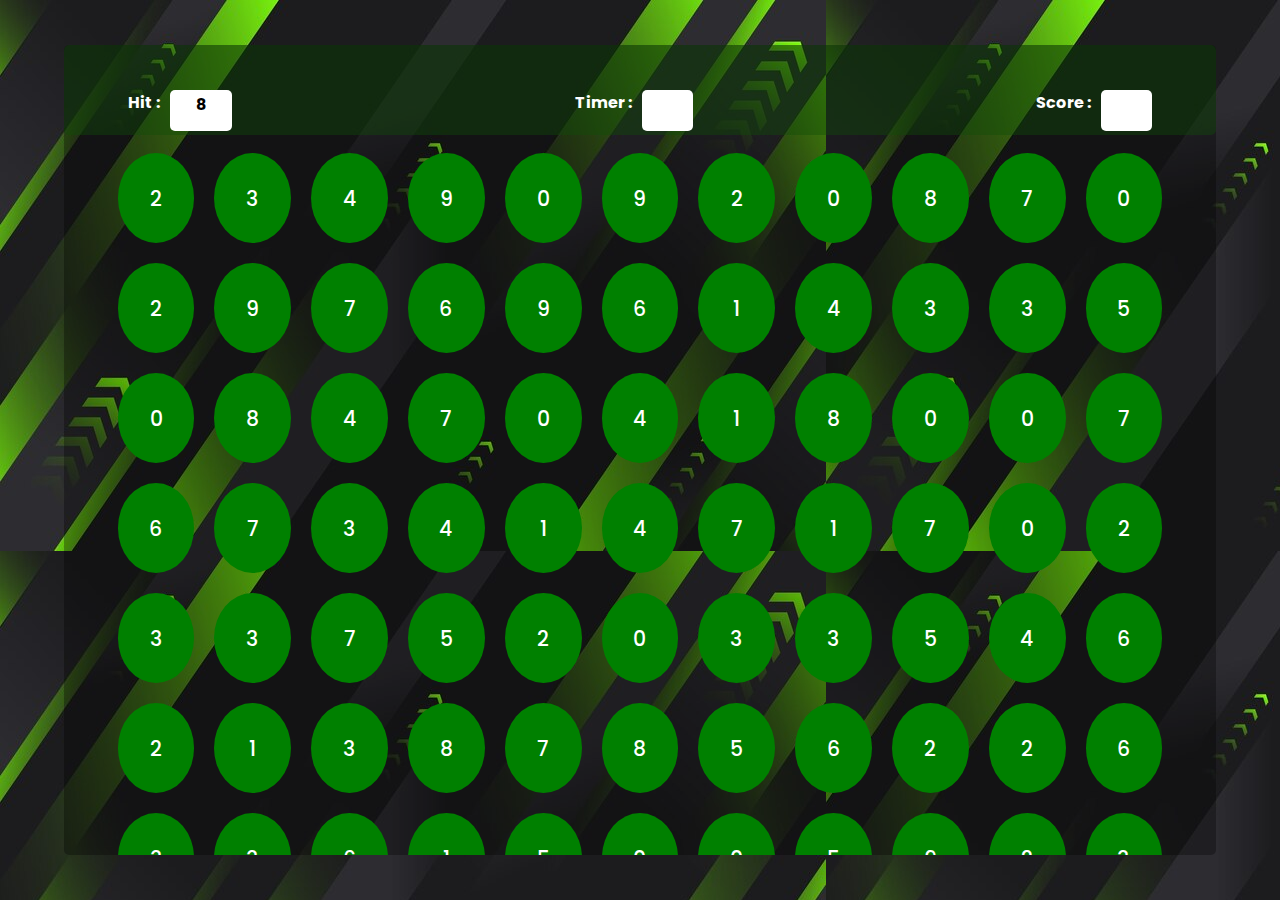
<file: index.html>
<!DOCTYPE html>
<html lang="en">
<head>
    <meta charset="UTF-8">
    <meta name="viewport" content="width=device-width, initial-scale=1.0">
    <title>Bubble Game -- JS</title>
    <link rel="stylesheet" href="style.css">
    <link rel="stylesheet" href="responsive.css">

    <link rel="preconnect" href="https://fonts.googleapis.com">
    <link rel="preconnect" href="https://fonts.gstatic.com" crossorigin>
    <link href="https://fonts.googleapis.com/css2?family=Poppins:wght@300;400;500&family=Ubuntu:wght@500&display=swap" rel="stylesheet">

</head>
<body>
    
<div class="main">
        
    <div class="box"> 
        <div class="tpanel">
            <div class="element">
                <h4>Hit : </h4>
                <div id="firstbox" class="smallbox"></div>
            </div>

            <div class="element">
                <h4 >Timer : </h4>
                <div id="timer-heading" class="smallbox"></div>
            </div>

            <div class="element">
                <h4>Score : </h4>
                <div id="scorebox" class="smallbox"></div>
            </div>
        </div>


        <div class="bpanel">
            <!-- <div class="gameover">Game Over</div> -->
            
            <div class="bubble"></div>

        </div>

    <!-- </div> -->

</div>

<script src="script.js"></script>
</body>
</html>
</file>
<file: style.css>
*{
    margin: 0;
    padding: 0;
    box-sizing: border-box;
    font-family: 'Poppins', sans-serif;

}

html,body{
    height: 100%;
    width: 100%;
}

.main{
    height: 100%;
    width: 100%;
    /* background-color: rgb(172, 157, 24); */
    background-image: url("bg.jpg");
    display: flex;
    justify-content: center;
    align-items: center;
}

.box{
    height: 90%;
    width: 90%;
    background-color: rgba(0,0,0,0.3);

    border-radius: 5px ;
    overflow: hidden;
}

.tpanel{
    height: 90px;
    width: 100%;
    background-color: rgb(16, 78, 8,0.4);
    display: flex;
    justify-content: space-between;
    padding: 5vh 5vw;
    color: white;
    border-radius: 5px;


}

.element{
    display: flex;
    gap: 10px;
}

.element .smallbox{
    background-color: rgb(255, 255, 255);
    padding: 3px 20px;
    height: 5vh;
    color: black;
    border-radius: 5px;
    font-weight: 700;
   
}

.bpanel{
    width: 100%;
    height: calc(100% - 90px);
    /* background-color: rgb(255, 255, 255); */
    padding: 2vh 2vw;
    display: flex;
    flex-wrap: wrap;
    gap: 20px;
    justify-content: center;
    align-items: center;
    /* background-image: url("Pictures/forest1.avif"); */
    background-repeat: no-repeat;
    /* background-size:calc(100% - 0px); */
    background-size:cover;
}

.bubble{
    width: 6vw;
    height: 7vh;

    border-radius: 50%;
    /* padding: 1vh 1.5vw; */
    background-color: green;
    color: white;
    display: flex;
    justify-content: center;
    align-items: center;
    cursor: pointer;
    
}

.bubble:hover{
    background-color: rgb(12, 72, 12);
}


.gameover{
    font-size: 5vw;
    padding: 0vh 5vw;
    font-weight: 1000;
    font-family: Arial, Helvetica, sans-serif;
    color: white;
    
}

.lastscore{
    color: rgb(255, 255, 255);
    background-color: rgb(255, 13, 0);
    font-weight: 700;
    padding: 1vh 1vw;
    border-radius: 10%;
   
    
}

.s{
    color: white;
    font-weight: 400;
}
</file>
<file: responsive.css>
@media screen and (max-width:1200px) {
    
    .element .smallbox{
        background-color: rgb(255, 255, 255);
        padding: 3px 20px;
        height: 5vh;
        color: black;
        border-radius: 5px;
       
    }


}

@media screen and (max-width:900px){
    .bubble{
        width: 4vw;
        height: 6vh;
        font-size: 2vw;
    }

}


@media screen and (max-width:700px){

    .bubble{
        width: 5vw;
        height: 5.9vh;
        font-size: 2.2vw;
    }

}

@media screen and (max-width:500px){

    .bubble{
        width: 9vw;
        height: 5.9vh;
        font-size: 2.5vw;
    }

}

@media screen and (max-width:450px){

    .bubble{
        width: 12vw;
        height: 5.9vh;
        font-size: 4vw;
    }

    .element{
        display: flex;
        gap: 10px;
        
    }

    .element .smallbox{
        background-color: rgb(255, 255, 255);
        padding: 0.7px 20px;
        height: 2.6vh;
        color: black;
        border-radius: 5px;
        font-size: 2.7vw;
        font-weight: 700;
       
    }

    .element h4{
        font-size: 2.6vw;
    }
    
    .tpanel{
        height: 90px;
        width: 100%;
        background-color: rgb(16, 78, 8,0.4);
        display: flex;
        justify-content: space-between;
        padding: 5vh 5vw;
        color: white;


}

}

@media screen and (max-width:350px){
    
    .bubble{
        width: 12vw;
        height: 5.9vh;
        font-size: 3.8vw;
    }


}

@media screen and (max-width:330px){

    .element h4{
        font-size: 2.5vw;
    }

    .element{
        display: flex;
        gap: 7px;
        
    }

    .element .smallbox{
        background-color: rgb(255, 255, 255);
        padding: 0.9px 15px;
        height: 2.3vh;
        color: black;
        border-radius: 5px;
        font-size: 3.4vw;
        font-weight: 700;
       
    }

    .bubble{
        width: 12vw;
        height: 5.9vh;
        font-size: 4vw;
    }



}

@media screen and (min-width:1201px){
    .bubble{  
        width: 6vw;
        height: 10vh;
        font-size: 1.6vw;
        font-weight: 500; 
    }

    .element .smallbox{
        
        padding: 0.2vh 2vw;
        height: 4.5vh

    }

}
</file>
